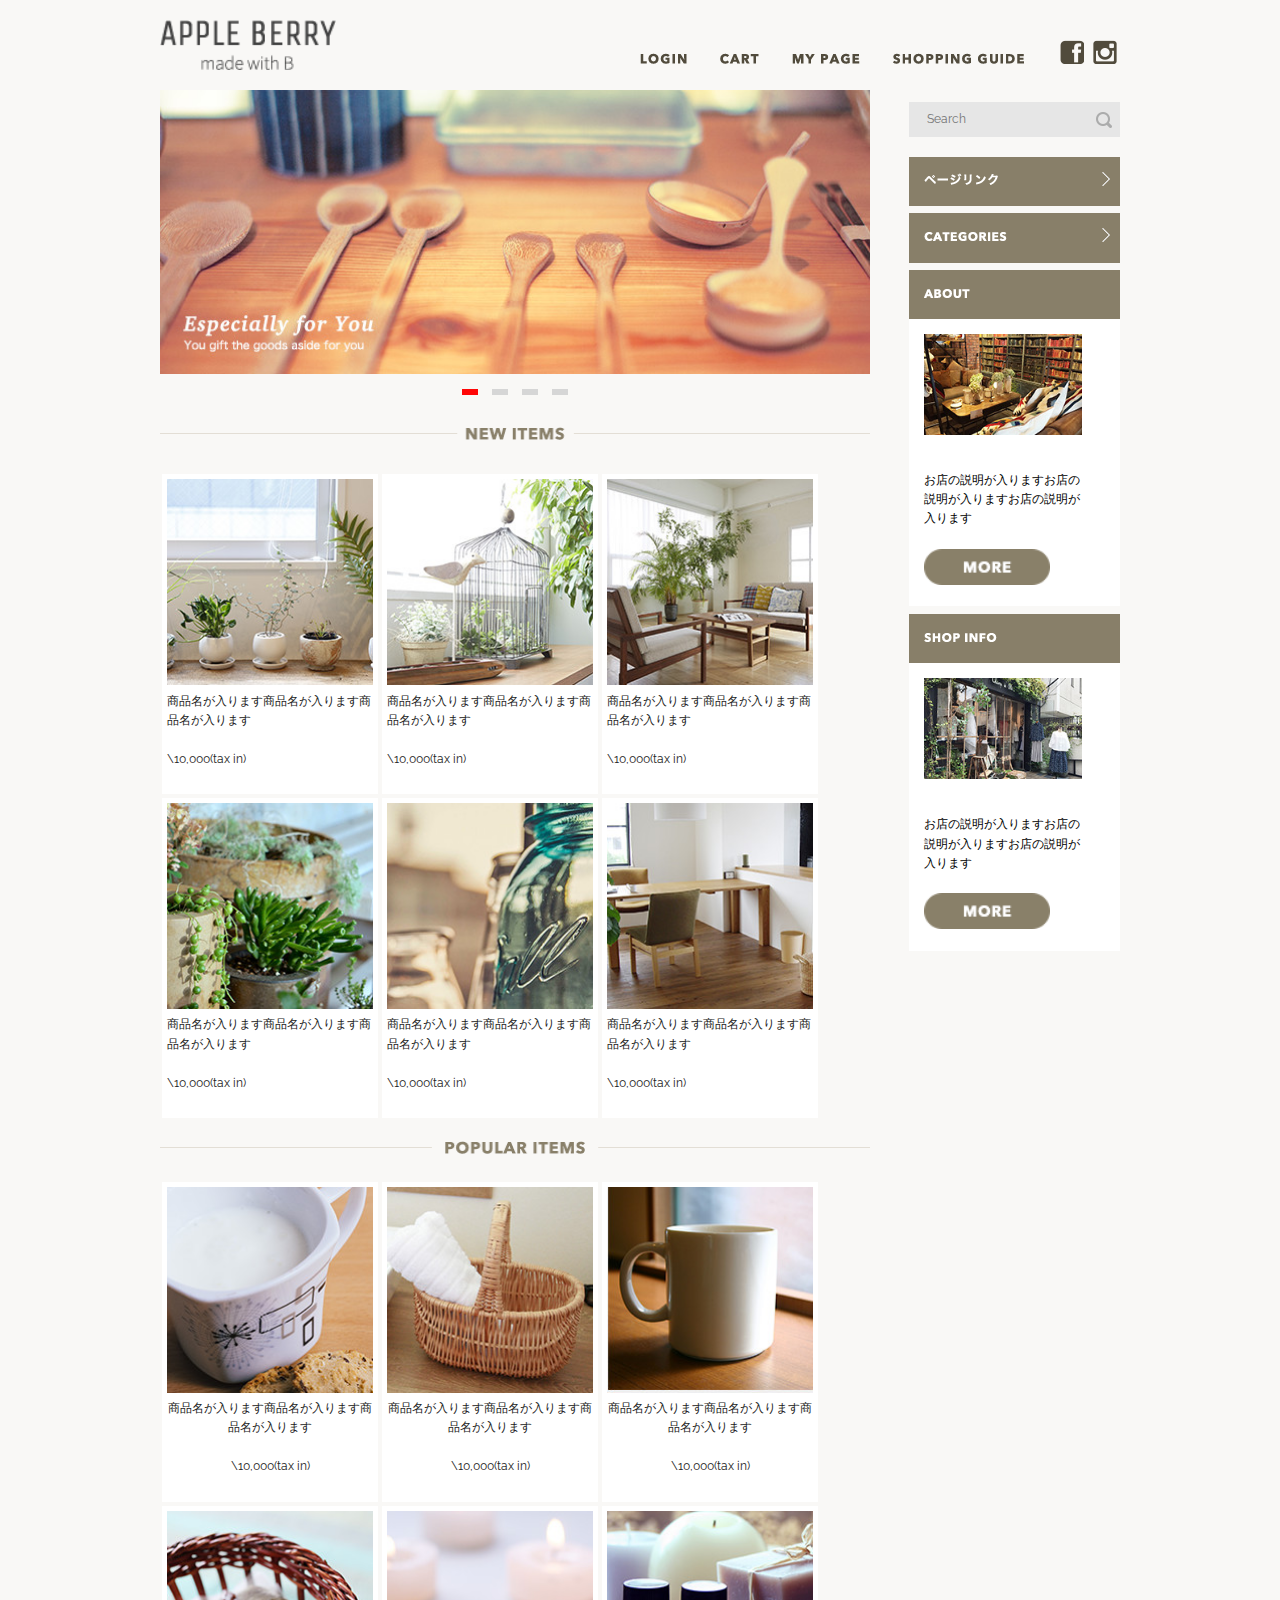
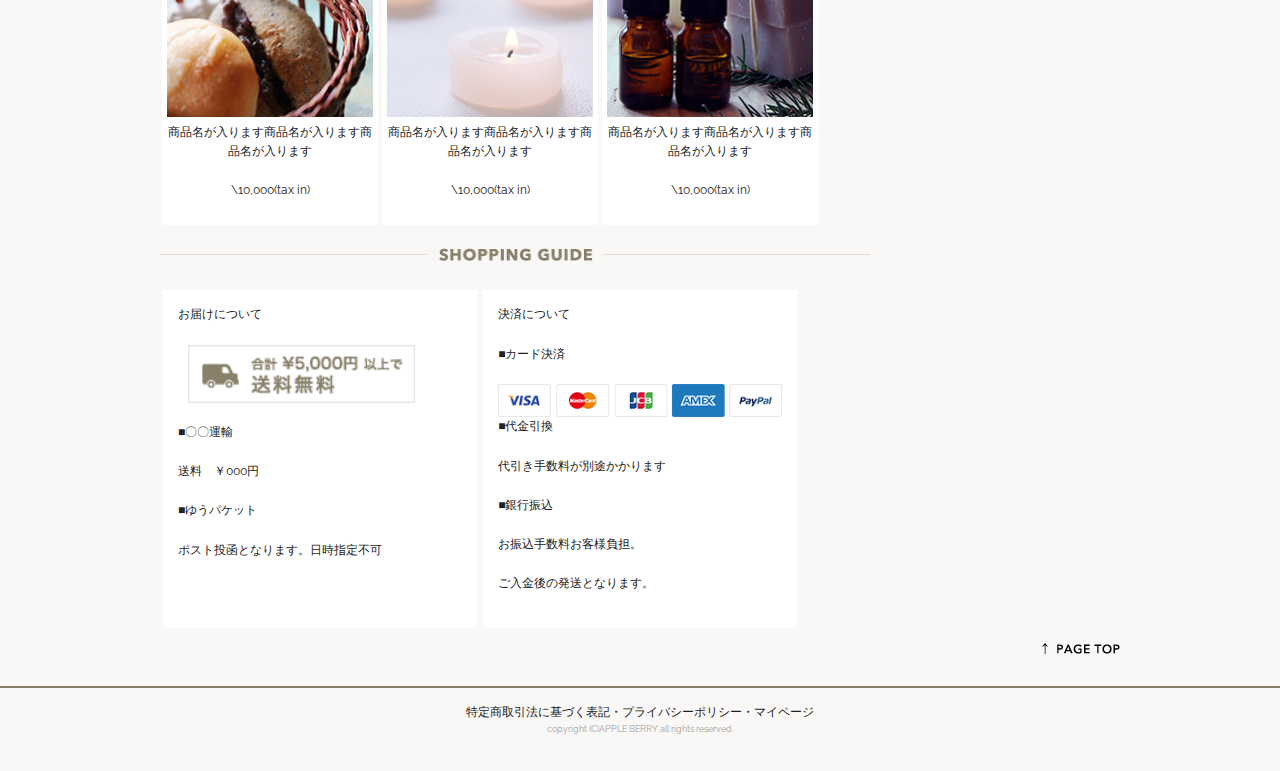
<file: index.html>
<!DOCTYPE html>
<html lang="ja">
<head>
    <!-- Basic Page Needs
    –––––––––––––––––––––––––––––––––––––––––––––––––– -->
    <meta charset="utf-8">
    <title>APPLE BERRY</title>
    <meta name="description" content="">
    <meta name="author" content="">
    <!-- Mobile Specific Metas
    –––––––––––––––––––––––––––––––––––––––––––––––––– -->
    <meta name="viewport" content="width=device-width, initial-scale=1">
    <!-- FONT
    –––––––––––––––––––––––––––––––––––––––––––––––––– -->
    <link href="//fonts.googleapis.com/css?family=Raleway:400,300,600" rel="stylesheet" type="text/css">
     <!-- Owl Carousel CSS -->
        <link rel="stylesheet" href="owlcarousel/assets/owl.carousel.min.css">
        <link rel="stylesheet" href="owlcarousel/assets/owl.theme.default.min.css">
        <!-- jQuery -->
        <script type="text/javascript" src="https://ajax.googleapis.com/ajax/libs/jquery/1.10.2/jquery.min.js"></script>
        <!-- Owl Carousel JS -->
        <script src="owlcarousel/owl.carousel.min.js"></script>
        
        <!-- Owl Carouselを動作させるために追加 -->
        <script src="test-carousel.js"></script>
    
    <!-- CSS
    –––––––––––––––––––––––––––––––––––––––––––––––––– -->
    <link rel="stylesheet" href="css/normalize.css">
    <link rel="stylesheet" href="css/skeleton.css">
    <link rel="stylesheet" href="css/kadai9.css">
   
    <!-- Favicon
    –––––––––––––––––––––––––––––––––––––––––––––––––– -->
    <link rel="icon" type="image/png" href="images/favicon.png">
    
        
</head>
<body>
    <!-- Primary Page Layout
    –––––––––––––––––––––––––––––––––––––––––––––––––– -->
    <header>
      <div class="container">
    <div class="row">
      <div class="three columns">
       <a href="index.html" class="img_title"><img class="u-max-full-width" src="images/top/logo.png" alt="APPLE BERRY" srcset="images/top/logo@2x.png 2x" /></a>
      </div>
      
      <div class="nine columns">
         <div class="navi">
         <div id="menu_toppage">
            <img class="u-max-full-width" src="images/top/menu_login.png" alt="" />
            <img class="u-max-full-width" src="images/top/menu_cart.png" alt="" />
            <img class="u-max-full-width" src="images/top/menu_mypage.png" alt="" />
            <img class="u-max-full-width" src="images/top/menu_guide.png" alt="" />
          </div>
          
          <img class="u-max-full-width navi_btn" src="images/top_sp/fb.png" alt="facebook" srcset="images/top/fb@2x.png 2x" />
          <img class="u-max-full-width navi_btn" src="images/top_sp/insta.png" alt="instagram" srcset="images/top/insta@2x.png 2x" />
          <img class="u-max-full-width sp_navi_btn" src="images/top_sp/menu_icon.png" alt="sp_navi" srcset="images/top/menu-icon@2x.png 2x" />
         
          <ul class="navi_toppage">
            <li class="content_box"><a href="">カテゴリー名</a></li>
            <li class="content_box"><a href="">カテゴリー名</a></li>
            <li class="content_box"><a href="">カテゴリー名</a></li>
            <li class="content_box"><a href="">カテゴリー名</a></li>
          </ul>
          
        </div>
      </div></div>
    </div>
    </header>
    <!-- headder---------------------------------------------------->
   
   
    

   <div id="content" class="container">
   <div class="row">
   <div class="nine columns">
     <div class="owl-carousel owl-theme owl-dots">
            <img class="u-max-full-width" src="images/top/ca_banner.jpg" alt=""/>
            <img class="u-max-full-width" src="images/top/ca_banner.jpg" alt=""/>
            <img class="u-max-full-width" src="images/top/ca_banner.jpg" alt=""/>
            <img class="u-max-full-width" src="images/top/ca_banner.jpg" alt=""/>
     </div>
     
        

  <div id="new_item">
    <div class="img_title">
     <img src="images/top_sp/title_new_item.png" alt="NEW ITEMS" srcset="images/top_sp/title_new_item@2x.png 2x" /> 
    </div>
   
    <div class="wrap">
    <div class="box">
        <img src="images/top/item_01.jpg" alt="item1"/>
       <p>商品名が入ります商品名が入ります商品名が入ります</p>
       <p>\10,000(tax in)</p>
     </div>
    <div class="box">
        <img src="images/top/item_02.jpg" alt="item1"/>
      <p>商品名が入ります商品名が入ります商品名が入ります</p>
      <p>\10,000(tax in)</p>
    </div>
    
    
    <div class="box">
      <img src="images/top/item_03.jpg" alt="item1"/>
      <p>商品名が入ります商品名が入ります商品名が入ります</p>
      <p>\10,000(tax in)</p>
    </div>
    
    <div class="box">
      <img src="images/top/item_04.jpg" alt="item1"/>
      <p>商品名が入ります商品名が入ります商品名が入ります</p>
      <p>\10,000(tax in)</p>
    </div>
    
    <div class="box">
      <img src="images/top/item_05.jpg" alt="item1"/>
      <p>商品名が入ります商品名が入ります商品名が入ります</p>
      <p>\10,000(tax in)</p>
    </div>
    
     <div class="box">
      <img src="images/top/item_06.jpg" alt="item1"/>
      <p>商品名が入ります商品名が入ります商品名が入ります</p>
      <p>\10,000(tax in)</p>
    </div>
  </div>
  </div>
  
  

<!--new_item------------------------------------------------------>

<div id="popular_items">
  <div class="img_title">
 <img  class="u-max-full-width" src="images/top_sp/title_popular.png" alt="NEW ITEMS" srcset="images/top_sp/title_popular@2x.png 2x" />
  </div>
  <div class="wrap">
  <div class="box">
      <img src="images/top/item_07.jpg" alt="item1"/>
     <p>商品名が入ります商品名が入ります商品名が入ります</p>
      <p>\10,000(tax in)</p>
    </div><div class="box">
      <img src="images/top/item_08.jpg" alt="item1"/>
     <p>商品名が入ります商品名が入ります商品名が入ります</p>
      <p>\10,000(tax in)</p>
      </div>
    
    <div class="box">
      <img src="images/top/item_09.jpg" alt="item1"/>
      <p>商品名が入ります商品名が入ります商品名が入ります</p>
      <p>\10,000(tax in)</p>
    </div><div class="box">
      <img src="images/top/item_10.jpg" alt="item1"/>
     <p>商品名が入ります商品名が入ります商品名が入ります</p>
      <p>\10,000(tax in)</p>
    </div>
      
    <div class="box">
      <img src="images/top/item_11.jpg" alt="item1"/>
      <p>商品名が入ります商品名が入ります商品名が入ります</p>
      <p>\10,000(tax in)</p>
    </div><div class="box">
      <img src="images/top/item_12.jpg" alt="item1"/>
     <p>商品名が入ります商品名が入ります商品名が入ります</p>
      <p>\10,000(tax in)</p>
    </div>
</div></div>

<!--popular_items---------------------------------------------->

<div id="shopping_guide">
  <div class="img_title">
  <img class="u-max-full-width" src="images/top_sp/title_guide.png" alt="SHOPPING GUIDE" srcset="images/top_sp/title_guide@2x.png 2x" />
  </div>
  <div class="wrap">
  <div class="box">
    <p>お届けについて</p>
    <img class="otodoke" src="images/top/otodoke_banner.png" alt="送料無料"/>
  <p>■〇〇運輸</p>
  <p>送料　￥000円</p>
  <p>■ゆうパケット</p>
  <p>ポスト投函となります。日時指定不可</p>
  </div>

 <div class="box">
    <p>決済について</p>
  <p>■カード決済</p>
  <img class="credit" src="images/top/cards.png" alt="カード"/>
  <p>■代金引換</p>
  <p>代引き手数料が別途かかります</p>
  <p>■銀行振込</p>
  <p>お振込手数料お客様負担。</p>
  <p>ご入金後の発送となります。</p>
  </div>
</div>
</div>

</div>

<div class="three columns">
<form action="/" name="search" method="get">
    <dl class="search">
        <dt><input type="text" name="search" value="" placeholder="Search" /></dt>
        <dd><button><span></span></button></dd>
    </dl>
</form>

<div id=page_link>
  <div class="link_box">
    <div id="menu">
    <img src="images/top/pagelink.png" alt="ページリンク"/>
      <img class="link_img" src="images/top/next_icon.png" alt=""/></div></div>
<ul class="sp_menu_toggle">
  <li class="content_box"><a href="">ログイン</a></li>
  <li class="content_box"><a href="">カート</a></li>
  <li class="content_box"><a href="">マイページ</a></li>
  <li class="content_box"><a href="">ショッピングガイド</a></li>
</ul>

</div>

<div id="categories">
  <div class="link_box">
    <div id="categories_menu">
    <img src="images/top/categories.png" alt="カテゴリ"/>
      <img class="link_img" src="images/top/next_icon.png" alt=""/></div></div>
<ul class="categories_menu_toggle">
  <li class="content_box"><a href="">カテゴリー名</a></li>
  <li class="content_box"><a href="">カテゴリー名</a></li>
  <li class="content_box"><a href="">カテゴリー名</a></li>
  <li class="content_box"><a href="">カテゴリー名</a></li>
</ul>
  
</div>

<div id="about">
  <div class="about_title">
    <img src="images/top/about.png" alt="ABOUT"/></div>
    <div class="about_content">
      <img class="box" src="images/top/about_img.jpg" alt="イメージ"/>
      <div class="box"><p>お店の説明が入りますお店の説明が入りますお店の説明が入ります</p>
      <img src="images/top/more_btn.png" alt="もっと詳しく"/></div>
    </div>
</div>

<div id="info">
  <div class="info_title">
    <img src="images/top/shop_info.png" alt="SHOP INFO"/></div>
    <div class="info_content">
      <img class="box" src="images/top/shopinfo_img.jpg" alt="イメージ"/>
      <div class="box"><p>お店の説明が入りますお店の説明が入りますお店の説明が入ります</p>
      <img src="images/top/more_btn.png" alt="もっと詳しく"/></div>
    </div>
</div>
</div>
</div>
</div>

<div class="container">
  <div class="row">
    <div  id="pagetop" class="twelve columns">
      <img src="images/top/pagetop.png" alt="" />
    </div>
  </div>
</div>

    <footer>
            <div class="row">
                <div class="twelve columns sp">
                    特定商取引法に基づく表記・プライバシーポリシー・マイページ<br/>
                    <p class="copy">copyright (C)APPLE BERRY all rights reserved.</p>
                </div>
                <!-- columns -->
            </div>
            <!-- row -->
    </footer>
    <!-- //footer -->
    <!-- End Document
      –––––––––––––––––––––––––––––––––––––––––––––––––– -->
    <script>
    
  $(function(){
 $(document).ready(function(){
      $("header .sp_navi_btn").click(function(){
        $("#menu_toppage").slideToggle();
      });
    });
    $(document).ready(function(){
      $("#menu").click(function(){
        $(".sp_menu_toggle").slideToggle();
      });
    });
    
    $(document).ready(function(){
      $("#categories_menu").click(function(){
        $(".categories_menu_toggle").slideToggle();
      });
    });

    $(document).ready(function(){
      
      $("#menu").click(function(){
        var img_src = $("#menu .link_img").attr("src");
        if(img_src == "images/top/next_icon.png"){
        $("#menu .link_img").attr("src", "images/top/down_icon.png");
        }
          else{
            $("#page_link .link_img").attr("src", "images/top/next_icon.png");
          }
        });
    });
    
    $(document).ready(function(){
    $("#categories_menu").click(function(){
        var img_src = $("#categories_menu .link_img").attr("src");
        if(img_src == "images/top/next_icon.png"){
        $("#categories_menu .link_img").attr("src", "images/top/down_icon.png");
        }
          else{
            $("#categories_menu .link_img").attr("src", "images/top/next_icon.png");
          }
        });
    });
  
  function imgClick() {
   var img_src = $(this).attr("src");
    $("#saikin_1").attr("src", img_src);
  }
  
});
  
  function imgClick() {
   var img_src = $(this).attr("src");
    $("#saikin_1").attr("src", img_src);
}
  
    </script>

</body>
</html>
</file>
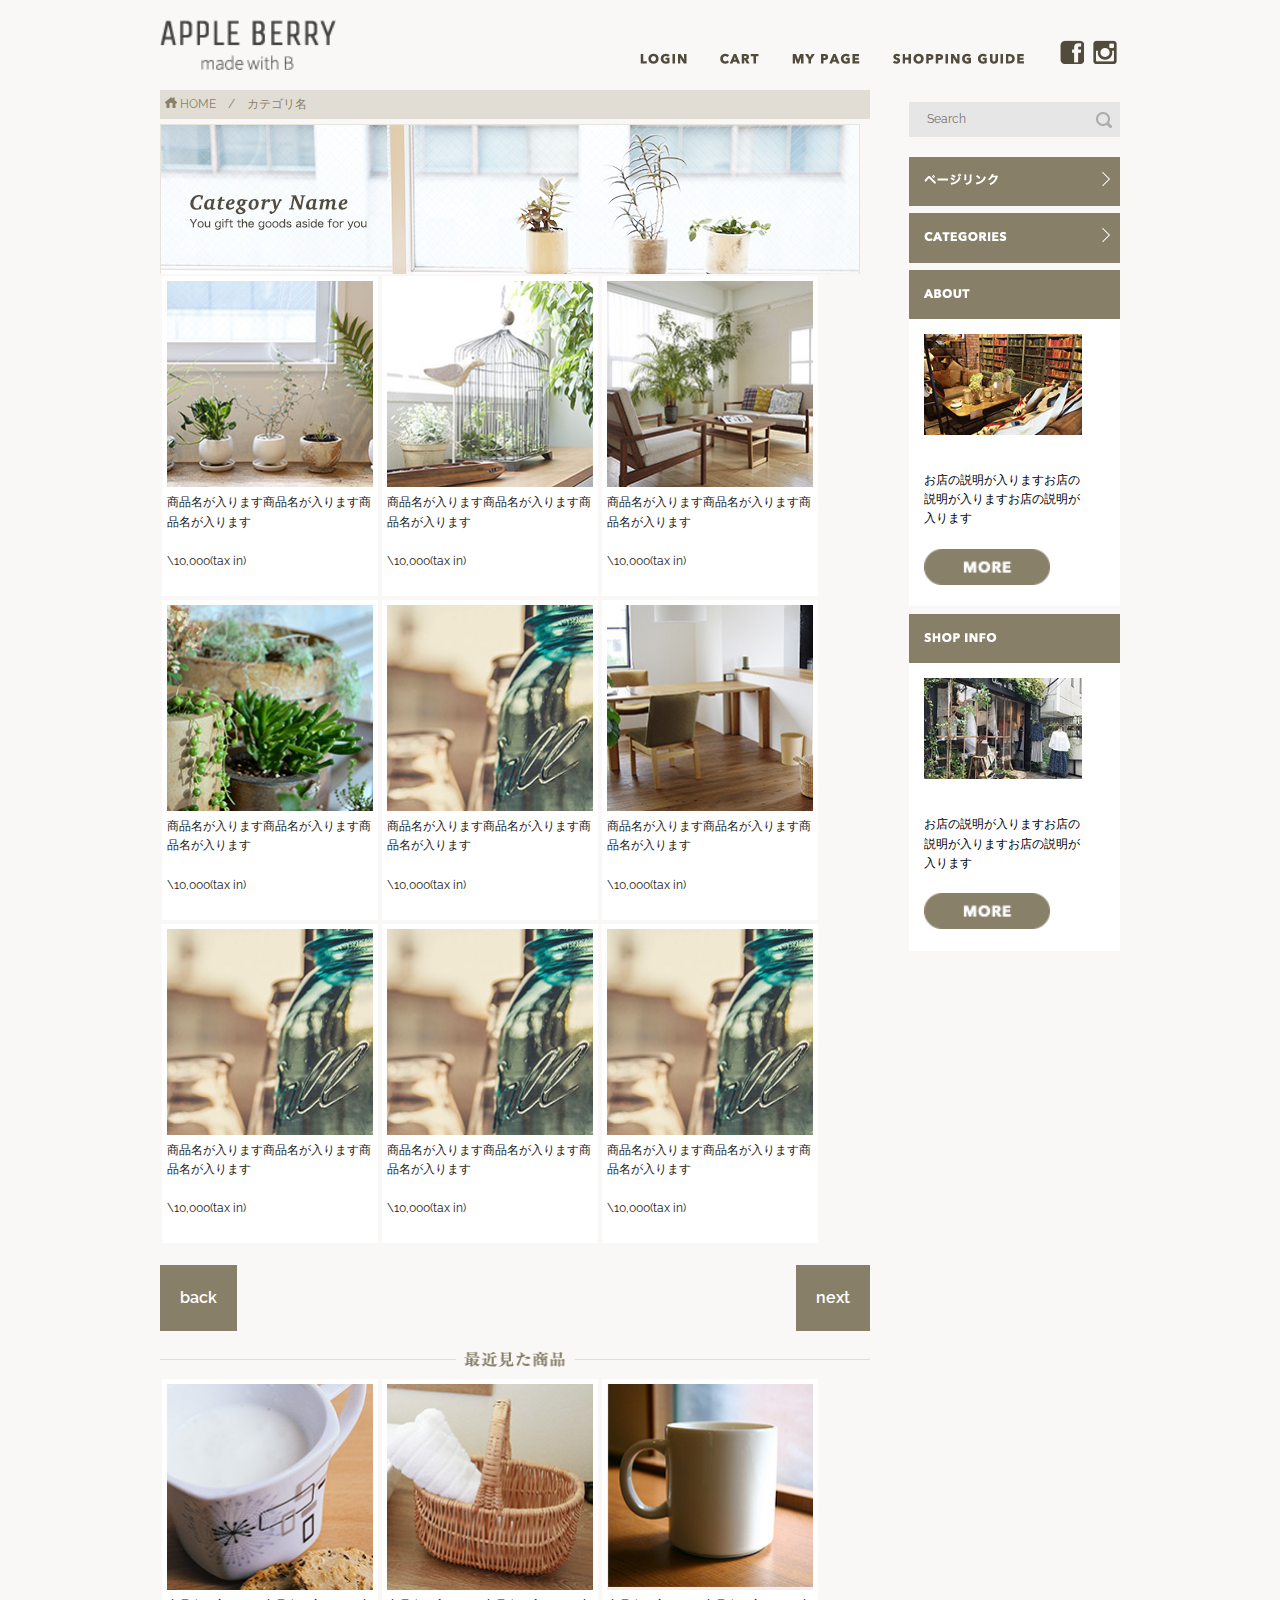
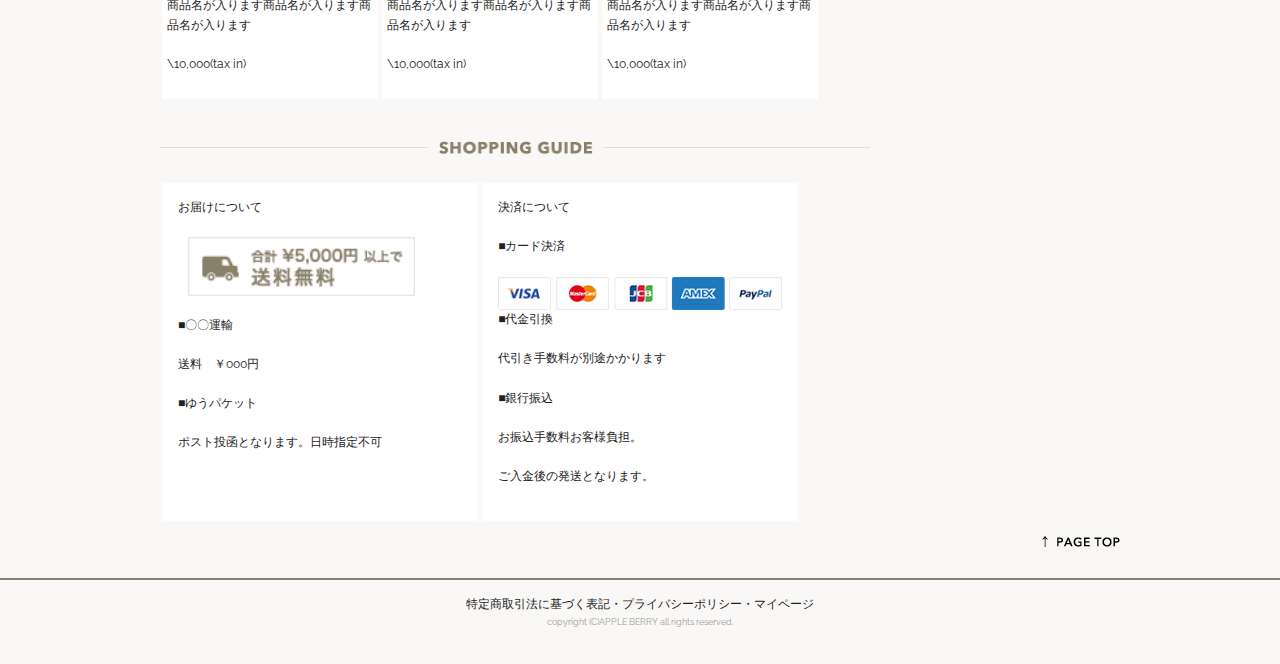
<file: list.html>
<!DOCTYPE html>
<html lang="ja">
<head>
    <!-- Basic Page Needs
    –––––––––––––––––––––––––––––––––––––––––––––––––– -->
    <meta charset="utf-8">
    <title>APPLE BERRY</title>
    <meta name="description" content="">
    <meta name="author" content="">
    <!-- Mobile Specific Metas
    –––––––––––––––––––––––––––––––––––––––––––––––––– -->
    <meta name="viewport" content="width=device-width, initial-scale=1">
    <!-- FONT
    –––––––––––––––––––––––––––––––––––––––––––––––––– -->
    <link href="//fonts.googleapis.com/css?family=Raleway:400,300,600" rel="stylesheet" type="text/css">
    <!-- CSS
    –––––––––––––––––––––––––––––––––––––––––––––––––– -->
    <link rel="stylesheet" href="css/normalize.css">
    <link rel="stylesheet" href="css/skeleton.css">
    <link rel="stylesheet" href="css/kadai9.css">
    
    <!-- Favicon
    –––––––––––––––––––––––––––––––––––––––––––––––––– -->
    <link rel="icon" type="image/png" href="images/favicon.png">
    <script type="text/javascript" src="https://ajax.googleapis.com/ajax/libs/jquery/1.10.2/jquery.min.js"></script>
</head>
<body>
    <!-- Primary Page Layout
    –––––––––––––––––––––––––––––––––––––––––––––––––– -->
     <header>
      <div class="container">
    <div class="row">
      <div class="three columns">
       <a href="index.html" class="img_title"><img class="u-max-full-width" src="images/top/logo.png" alt="APPLE BERRY" srcset="images/top/logo@2x.png 2x" /></a>
      </div>
      
      <div class="nine columns">
         <div class="navi">
         <div id="menu_toppage">
            <img class="u-max-full-width" src="images/top/menu_login.png" alt="" />
            <img class="u-max-full-width" src="images/top/menu_cart.png" alt="" />
            <img class="u-max-full-width" src="images/top/menu_mypage.png" alt="" />
            <img class="u-max-full-width" src="images/top/menu_guide.png" alt="" />
          </div>
          
          <img class="u-max-full-width navi_btn" src="images/top_sp/fb.png" alt="facebook" srcset="images/top/fb@2x.png 2x" />
          <img class="u-max-full-width navi_btn" src="images/top_sp/insta.png" alt="instagram" srcset="images/top/insta@2x.png 2x" />
          <img class="u-max-full-width sp_navi_btn" src="images/top_sp/menu_icon.png" alt="sp_navi" srcset="images/top/menu-icon@2x.png 2x" />
         
          <ul class="navi_toppage">
            <li class="content_box"><a href="">カテゴリー名</a></li>
            <li class="content_box"><a href="">カテゴリー名</a></li>
            <li class="content_box"><a href="">カテゴリー名</a></li>
            <li class="content_box"><a href="">カテゴリー名</a></li>
          </ul>
          
        </div>
      </div></div>
    </div>
    </header>
    <!-- headder---------------------------------------------------->
           
   <div id="content" class="container">
       <div class="row">
       <div class="nine columns">
         
           <div class="path_box">
             <img src="images/list/home_icon.png" alt=""/>
             HOME　/　カテゴリ名
           </div>
         <div id="new_item">
           <div class="cate">
           <img src="images/list/cate_image_sp.jpg" alt=""/></div>
    <div class="wrap">
    <div class="box">
        <img src="images/top/item_01.jpg" alt="item1"/>
       <p>商品名が入ります商品名が入ります商品名が入ります</p>
       <p>\10,000(tax in)</p>
     </div>
    <div class="box">
        <img src="images/top/item_02.jpg" alt="item1"/>
      <p>商品名が入ります商品名が入ります商品名が入ります</p>
      <p>\10,000(tax in)</p>
    </div>
    
    
    <div class="box">
      <img src="images/top/item_03.jpg" alt="item1"/>
      <p>商品名が入ります商品名が入ります商品名が入ります</p>
      <p>\10,000(tax in)</p>
    </div>
    
    <div class="box">
      <img src="images/top/item_04.jpg" alt="item1"/>
      <p>商品名が入ります商品名が入ります商品名が入ります</p>
      <p>\10,000(tax in)</p>
    </div>
    
    <div class="box">
      <img src="images/top/item_05.jpg" alt="item1"/>
      <p>商品名が入ります商品名が入ります商品名が入ります</p>
      <p>\10,000(tax in)</p>
    </div>
    
     <div class="box">
      <img src="images/top/item_06.jpg" alt="item1"/>
      <p>商品名が入ります商品名が入ります商品名が入ります</p>
      <p>\10,000(tax in)</p>
    </div>
    
    <div class="box">
      <img src="images/top/item_05.jpg" alt="item1"/>
      <p>商品名が入ります商品名が入ります商品名が入ります</p>
      <p>\10,000(tax in)</p>
    </div>
    
    <div class="box">
      <img src="images/top/item_05.jpg" alt="item1"/>
      <p>商品名が入ります商品名が入ります商品名が入ります</p>
      <p>\10,000(tax in)</p>
    </div>
    
    <div class="box">
      <img src="images/top/item_05.jpg" alt="item1"/>
      <p>商品名が入ります商品名が入ります商品名が入ります</p>
      <p>\10,000(tax in)</p>
    </div>
  </div>
  </div>
  
  <div id="next_back">
    <div class="btn_back">
      back
    </div>
    <div class="btn_next">
      next
    </div>
  </div>
  
  
   <div id="recently">
           <div class="center">
              <img src="images/list/title_recent_pro.png" alt="" srcset="images/list/title_recent_pro@2x.png 2x" />
          
            </div> </div> 
            
      <div id="saikin_1">      
        <div class="wrap">
              <div class="box">
                <img src="images/top/item_07.jpg" alt=""/>
                <p>商品名が入ります商品名が入ります商品名が入ります</p>
                <p>\10,000(tax in)</p>
            </div>
            <div class="box">
                <img src="images/top/item_08.jpg" alt=""/>
                <p>商品名が入ります商品名が入ります商品名が入ります</p>
                <p>\10,000(tax in)</p>
            </div>
            <div class="box">
                <img src="images/top/item_09.jpg" alt=""/>
                <p>商品名が入ります商品名が入ります商品名が入ります</p>
                <p>\10,000(tax in)</p>
            </div>
         </div>
        </div>  　  
          　
          

<!--product--------------------------------------------->

<div id="shopping_guide">
  <div class="img_title">
  <img class="u-max-full-width" src="images/top_sp/title_guide.png" alt="SHOPPING GUIDE" srcset="images/top_sp/title_guide@2x.png 2x" />
  </div>
  <div class="wrap">
  <div class="box">
    <p>お届けについて</p>
    <img class="otodoke" src="images/top/otodoke_banner.png" alt="送料無料"/>
  <p>■〇〇運輸</p>
  <p>送料　￥000円</p>
  <p>■ゆうパケット</p>
  <p>ポスト投函となります。日時指定不可</p>
  </div>

 <div class="box">
    <p>決済について</p>
  <p>■カード決済</p>
  <img class="credit" src="images/top/cards.png" alt="カード"/>
  <p>■代金引換</p>
  <p>代引き手数料が別途かかります</p>
  <p>■銀行振込</p>
  <p>お振込手数料お客様負担。</p>
  <p>ご入金後の発送となります。</p>
  </div>
</div>
</div><!--shopping_guide---------------------->
</div><!--nin columuns------------------------->

<div class="three columns">
<form action="/" name="search" method="get">
    <dl class="search">
        <dt><input type="text" name="search" value="" placeholder="Search" /></dt>
        <dd><button><span></span></button></dd>
    </dl>
</form>

<div id=page_link>
  <div class="link_box">
    <div id="menu">
    <img src="images/top/pagelink.png" alt="ページリンク"/>
      <img class="link_img" src="images/top/next_icon.png" alt=""/></div></div>
<ul class="sp_menu_toggle">
  <li class="content_box"><a href="">ログイン</a></li>
  <li class="content_box"><a href="">カート</a></li>
  <li class="content_box"><a href="">マイページ</a></li>
  <li class="content_box"><a href="">ショッピングガイド</a></li>
</ul>

</div>

<div id="categories">
  <div class="link_box">
    <div id="categories_menu">
    <img src="images/top/categories.png" alt="カテゴリ"/>
      <img class="link_img" src="images/top/next_icon.png" alt=""/></div></div>
<ul class="categories_menu_toggle">
  <li class="content_box"><a href="">カテゴリー名</a></li>
  <li class="content_box"><a href="">カテゴリー名</a></li>
  <li class="content_box"><a href="">カテゴリー名</a></li>
  <li class="content_box"><a href="">カテゴリー名</a></li>
</ul>
  
</div>

<div id="about">
  <div class="about_title">
    <img src="images/top/about.png" alt="ABOUT"/></div>
    <div class="about_content">
      <img class="box" src="images/top/about_img.jpg" alt="イメージ"/>
      <div class="box"><p>お店の説明が入りますお店の説明が入りますお店の説明が入ります</p>
      <img src="images/top/more_btn.png" alt="もっと詳しく"/></div>
    </div>
</div>

<div id="info">
  <div class="info_title">
    <img src="images/top/shop_info.png" alt="SHOP INFO"/></div>
    <div class="info_content">
      <img class="box" src="images/top/shopinfo_img.jpg" alt="イメージ"/>
      <div class="box"><p>お店の説明が入りますお店の説明が入りますお店の説明が入ります</p>
      <img src="images/top/more_btn.png" alt="もっと詳しく"/></div>
    </div>
</div>
</div>
</div>
</div>

<div class="container">
  <div class="row">
    <div  id="pagetop" class="twelve columns">
      <img src="images/top/pagetop.png" alt="" />
    </div>
  </div>
</div>

    <footer>
            <div class="row">
                <div class="twelve columns sp">
                    特定商取引法に基づく表記・プライバシーポリシー・マイページ<br/>
                    <p class="copy">copyright (C)APPLE BERRY all rights reserved.</p>
                </div>
                <!-- columns -->
            </div>
            <!-- row -->
    </footer>
    <!-- //footer -->
    <!-- End Document
      –––––––––––––––––––––––––––––––––––––––––––––––––– -->
    <script>
    
 $(function(){

    $(document).ready(function(){
      $("header .sp_navi_btn").click(function(){
        $("#menu_toppage").slideToggle();
      });
    });

    $(document).ready(function(){
      $("#menu").click(function(){
        $(".sp_menu_toggle").slideToggle();
      });
    });
    
    $(document).ready(function(){
      $("#categories_menu").click(function(){
        $(".categories_menu_toggle").slideToggle();
      });
    });

    $(document).ready(function(){
      
      $("#menu").click(function(){
        var img_src = $("#menu .link_img").attr("src");
        if(img_src == "images/top/next_icon.png"){
        $("#menu .link_img").attr("src", "images/top/down_icon.png");
        }
          else{
            $("#page_link .link_img").attr("src", "images/top/next_icon.png");
          }
        });
    });
    
    $(document).ready(function(){
    $("#categories_menu").click(function(){
        var img_src = $("#categories_menu .link_img").attr("src");
        if(img_src == "images/top/next_icon.png"){
        $("#categories_menu .link_img").attr("src", "images/top/down_icon.png");
        }
          else{
            $("#categories_menu .link_img").attr("src", "images/top/next_icon.png");
          }
        });
    });
  
  function imgClick() {
   var img_src = $(this).attr("src");
    $("#saikin_1").attr("src", img_src);
  }
  
});
  
    </script>

</body>
</html>
</file>
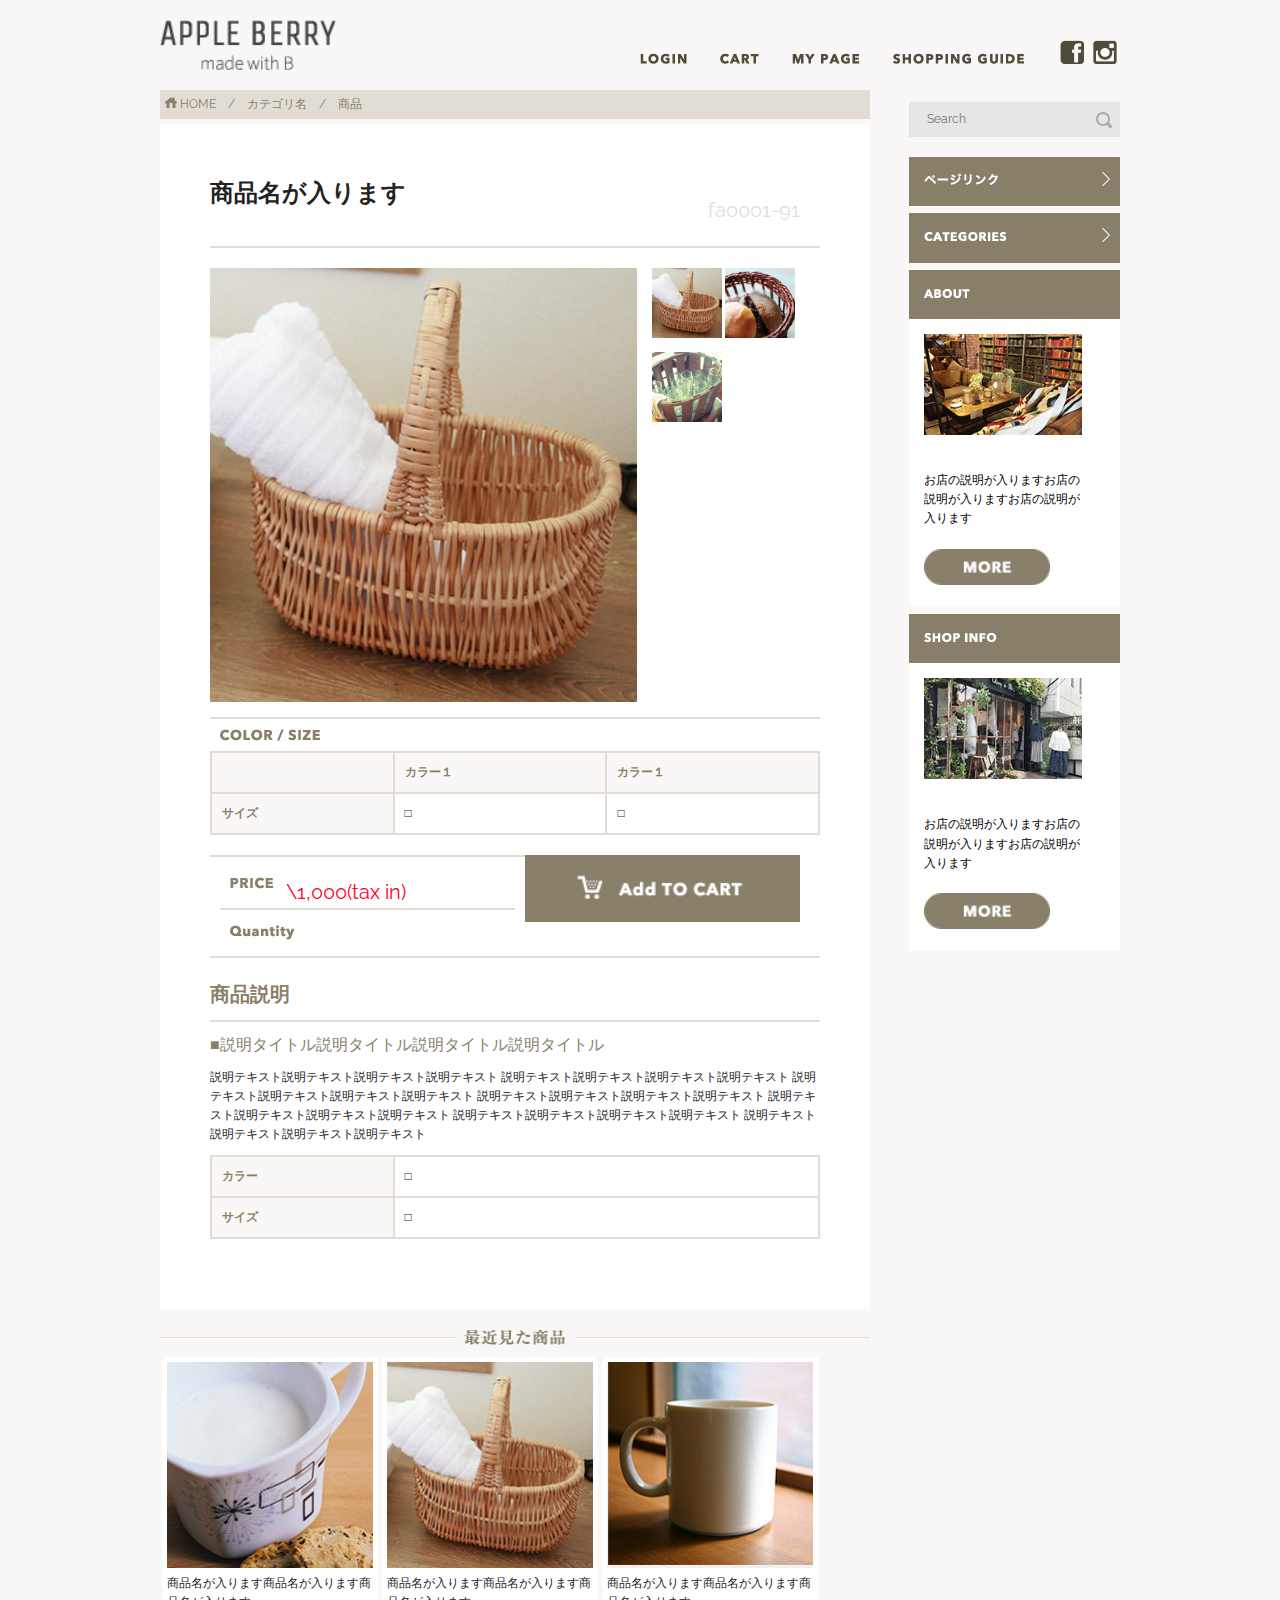
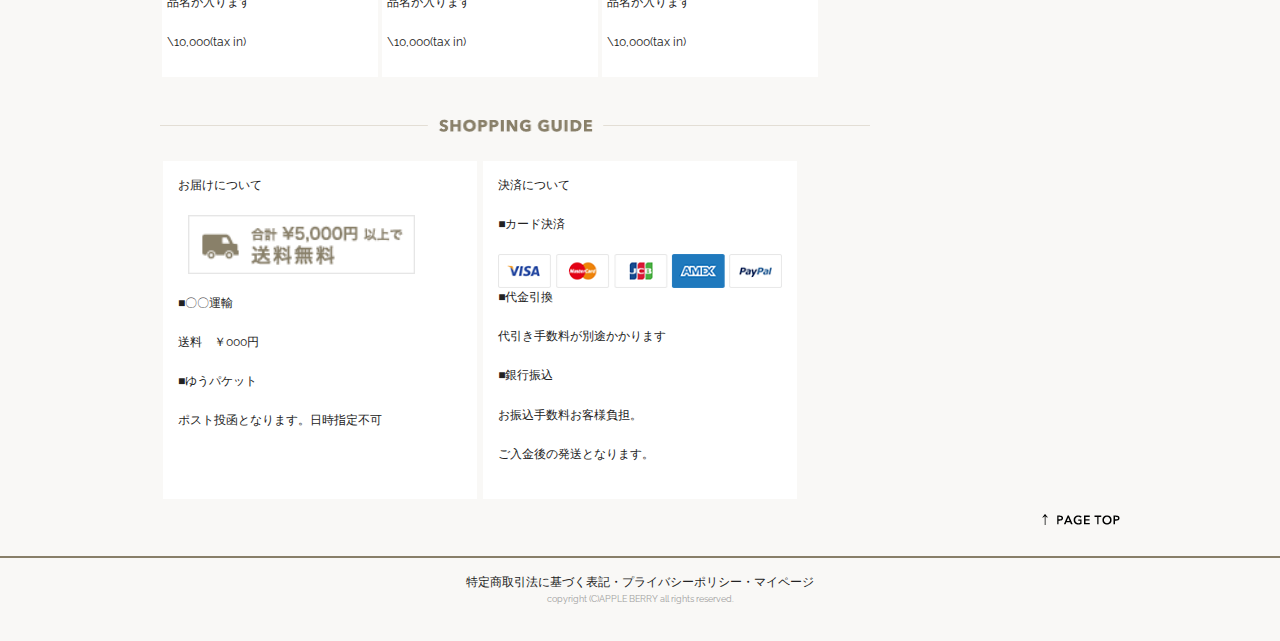
<file: products.html>
<!DOCTYPE html>
<html lang="ja">
<head>
    <!-- Basic Page Needs
    –––––––––––––––––––––––––––––––––––––––––––––––––– -->
    <meta charset="utf-8">
    <title>APPLE BERRY</title>
    <meta name="description" content="">
    <meta name="author" content="">
    <!-- Mobile Specific Metas
    –––––––––––––––––––––––––––––––––––––––––––––––––– -->
    <meta name="viewport" content="width=device-width, initial-scale=1">
    <!-- FONT
    –––––––––––––––––––––––––––––––––––––––––––––––––– -->
    <link href="//fonts.googleapis.com/css?family=Raleway:400,300,600" rel="stylesheet" type="text/css">
    <!-- CSS
    –––––––––––––––––––––––––––––––––––––––––––––––––– -->
    <link rel="stylesheet" href="css/normalize.css">
    <link rel="stylesheet" href="css/skeleton.css">
    <link rel="stylesheet" href="css/kadai9.css">
    
    <!-- Favicon
    –––––––––––––––––––––––––––––––––––––––––––––––––– -->
    <link rel="icon" type="image/png" href="images/favicon.png">
    <script type="text/javascript" src="https://ajax.googleapis.com/ajax/libs/jquery/1.10.2/jquery.min.js"></script>
</head>
<body>
    <!-- Primary Page Layout
    –––––––––––––––––––––––––––––––––––––––––––––––––– -->
     <header>
      <div class="container">
    <div class="row">
      <div class="three columns">
       <a href="index.html" class="img_title"><img class="u-max-full-width" src="images/top/logo.png" alt="APPLE BERRY" srcset="images/top/logo@2x.png 2x" /></a>
      </div>
      
      <div class="nine columns">
         <div class="navi">
         <div id="menu_toppage">
            <img class="u-max-full-width" src="images/top/menu_login.png" alt="" />
            <img class="u-max-full-width" src="images/top/menu_cart.png" alt="" />
            <img class="u-max-full-width" src="images/top/menu_mypage.png" alt="" />
            <img class="u-max-full-width" src="images/top/menu_guide.png" alt="" />
          </div>
          
          <img class="u-max-full-width navi_btn" src="images/top_sp/fb.png" alt="facebook" srcset="images/top/fb@2x.png 2x" />
          <img class="u-max-full-width navi_btn" src="images/top_sp/insta.png" alt="instagram" srcset="images/top/insta@2x.png 2x" />
          <img class="u-max-full-width sp_navi_btn" src="images/top_sp/menu_icon.png" alt="sp_navi" srcset="images/top/menu-icon@2x.png 2x" />
         
          <ul class="navi_toppage">
            <li class="content_box"><a href="">カテゴリー名</a></li>
            <li class="content_box"><a href="">カテゴリー名</a></li>
            <li class="content_box"><a href="">カテゴリー名</a></li>
            <li class="content_box"><a href="">カテゴリー名</a></li>
          </ul>
          
        </div>
      </div></div>
    </div>
    </header>
    <!-- headder---------------------------------------------------->
           
   <div id="content" class="container">
       <div class="row">
       <div class="nine columns">
         
           <div class="path_box">
             <img src="images/list/home_icon.png" alt=""/>
             HOME　/　カテゴリ名　/　商品
           </div>
         <div class="product_box">
           <div class="name_main">
           <div class="product_name">
             商品名が入ります</div>
             <div class="name_sub">
               fa0001-91
             </div>
           </div>
                       <div id="display_img">
                           <img src="images/products/pro_img_01.jpg" alt="">
                        </div>
           
                        <ul id="list_img">
                          <li><img src="images/products/pro_img_01.jpg" alt=""></li>
                          <li><img src="images/products/pro_img_02.jpg" alt=""></li>
                          <li><img src="images/products/pro_img_03.jpg" alt=""></li>
                        </ul>
            
            <div id="product_details">
                <img src="images/products/title_color.png" alt=""/>
              <table class="type07">
            	<thead>
            	<tr>
            		<th scope="cols"></th>
            		<th scope="cols">カラー１</th>
            		<th scope="cols">カラー１</th>
            	</tr>
            	</thead>
            	<tbody>
            	<tr>
            		<th scope="row">サイズ</th>
            		<td>□</td>
            		<td>□</td>
            	</tr>
        
            	</tbody>
            </table>
        <div id="price_quantity_container">
          <div id="price_quantity">
            <div id="price">
                 <img class="price_img" src="images/products/title_price.png" alt=""/>
                 <p>\1,000(tax in)</p>
            </div>
            <div id="quantity">
            <img class="quantity_img" src="images/products/title_quantity.png" alt=""/>
             </div>
          </div>
          
             
             </div>
             <div id="cart">
               <img src="images/products/add_to_cart.png" alt=""/>
             </div>
          </div>  
            <!--product_details------>
            <div id="pro_des">
               <p>商品説明</p>
               <div class="title">
                 ■説明タイトル説明タイトル説明タイトル説明タイトル
               </div>
               説明テキスト説明テキスト説明テキスト説明テキスト
               説明テキスト説明テキスト説明テキスト説明テキスト
               説明テキスト説明テキスト説明テキスト説明テキスト
               説明テキスト説明テキスト説明テキスト説明テキスト
               説明テキスト説明テキスト説明テキスト説明テキスト
               説明テキスト説明テキスト説明テキスト説明テキスト
               説明テキスト説明テキスト説明テキスト説明テキスト
              <table class="type07">
              	<tbody>
              	<tr>
              		<th scope="row">カラー</th>
              		<td>□</td>
              	</tr>
              	
              	<tr>
              		<th scope="row">サイズ</th>
              		<td>□</td>
              	</tr>
          
              	</tbody>
              </table>
               
             </div>
             
         </div>
         
           <!--product_box------>
         <div id="recently">
           <div class="center">
              <img src="images/list/title_recent_pro.png" alt="" srcset="images/list/title_recent_pro@2x.png 2x" />
          
            </div> </div> 
            
      <div id="saikin_1">      
        <div class="wrap">
              <div class="box">
                <img src="images/top/item_07.jpg" alt=""/>
                <p>商品名が入ります商品名が入ります商品名が入ります</p>
                <p>\10,000(tax in)</p>
            </div>
            <div class="box">
                <img src="images/top/item_08.jpg" alt=""/>
                <p>商品名が入ります商品名が入ります商品名が入ります</p>
                <p>\10,000(tax in)</p>
            </div>
            <div class="box">
                <img src="images/top/item_09.jpg" alt=""/>
                <p>商品名が入ります商品名が入ります商品名が入ります</p>
                <p>\10,000(tax in)</p>
            </div>
         </div>
        </div>  　  
          　
          

<!--product--------------------------------------------->

<div id="shopping_guide">
  <div class="img_title">
  <img class="u-max-full-width" src="images/top_sp/title_guide.png" alt="SHOPPING GUIDE" srcset="images/top_sp/title_guide@2x.png 2x" />
  </div>
  <div class="wrap">
  <div class="box">
    <p>お届けについて</p>
    <img class="otodoke" src="images/top/otodoke_banner.png" alt="送料無料"/>
  <p>■〇〇運輸</p>
  <p>送料　￥000円</p>
  <p>■ゆうパケット</p>
  <p>ポスト投函となります。日時指定不可</p>
  </div>

 <div class="box">
    <p>決済について</p>
  <p>■カード決済</p>
  <img class="credit" src="images/top/cards.png" alt="カード"/>
  <p>■代金引換</p>
  <p>代引き手数料が別途かかります</p>
  <p>■銀行振込</p>
  <p>お振込手数料お客様負担。</p>
  <p>ご入金後の発送となります。</p>
  </div>
</div>
</div><!--shopping_guide---------------------->
</div><!--nin columuns------------------------->

<div class="three columns">
<form action="/" name="search" method="get">
    <dl class="search">
        <dt><input type="text" name="search" value="" placeholder="Search" /></dt>
        <dd><button><span></span></button></dd>
    </dl>
</form>

<div id=page_link>
  <div class="link_box">
    <div id="menu">
    <img src="images/top/pagelink.png" alt="ページリンク"/>
      <img class="link_img" src="images/top/next_icon.png" alt=""/></div></div>
<ul class="sp_menu_toggle">
  <li class="content_box"><a href="">ログイン</a></li>
  <li class="content_box"><a href="">カート</a></li>
  <li class="content_box"><a href="">マイページ</a></li>
  <li class="content_box"><a href="">ショッピングガイド</a></li>
</ul>

</div>

<div id="categories">
  <div class="link_box">
    <div id="categories_menu">
    <img src="images/top/categories.png" alt="カテゴリ"/>
      <img class="link_img" src="images/top/next_icon.png" alt=""/></div></div>
<ul class="categories_menu_toggle">
  <li class="content_box"><a href="">カテゴリー名</a></li>
  <li class="content_box"><a href="">カテゴリー名</a></li>
  <li class="content_box"><a href="">カテゴリー名</a></li>
  <li class="content_box"><a href="">カテゴリー名</a></li>
</ul>
  
</div>

<div id="about">
  <div class="about_title">
    <img src="images/top/about.png" alt="ABOUT"/></div>
    <div class="about_content">
      <img class="box" src="images/top/about_img.jpg" alt="イメージ"/>
      <div class="box"><p>お店の説明が入りますお店の説明が入りますお店の説明が入ります</p>
      <img src="images/top/more_btn.png" alt="もっと詳しく"/></div>
    </div>
</div>

<div id="info">
  <div class="info_title">
    <img src="images/top/shop_info.png" alt="SHOP INFO"/></div>
    <div class="info_content">
      <img class="box" src="images/top/shopinfo_img.jpg" alt="イメージ"/>
      <div class="box"><p>お店の説明が入りますお店の説明が入りますお店の説明が入ります</p>
      <img src="images/top/more_btn.png" alt="もっと詳しく"/></div>
    </div>
</div>
</div>
</div>
</div>

<div class="container">
  <div class="row">
    <div  id="pagetop" class="twelve columns">
      <img src="images/top/pagetop.png" alt="" />
    </div>
  </div>
</div>

    <footer>
            <div class="row">
                <div class="twelve columns sp">
                    特定商取引法に基づく表記・プライバシーポリシー・マイページ<br/>
                    <p class="copy">copyright (C)APPLE BERRY all rights reserved.</p>
                </div>
                <!-- columns -->
            </div>
            <!-- row -->
    </footer>
    <!-- //footer -->
    <!-- End Document
      –––––––––––––––––––––––––––––––––––––––––––––––––– -->
    <script>
    
 $(function(){

    $(document).ready(function(){
      $("header .sp_navi_btn").click(function(){
        $("#menu_toppage").slideToggle();
      });
    });

    $(document).ready(function(){
      $("#menu").click(function(){
        $(".sp_menu_toggle").slideToggle();
      });
    });
    
    $(document).ready(function(){
      $("#categories_menu").click(function(){
        $(".categories_menu_toggle").slideToggle();
      });
    });

    $(document).ready(function(){
      
      $("#menu").click(function(){
        var img_src = $("#menu .link_img").attr("src");
        if(img_src == "images/top/next_icon.png"){
        $("#menu .link_img").attr("src", "images/top/down_icon.png");
        }
          else{
            $("#page_link .link_img").attr("src", "images/top/next_icon.png");
          }
        });
    });
    
    $(document).ready(function(){
    $("#categories_menu").click(function(){
        var img_src = $("#categories_menu .link_img").attr("src");
        if(img_src == "images/top/next_icon.png"){
        $("#categories_menu .link_img").attr("src", "images/top/down_icon.png");
        }
          else{
            $("#categories_menu .link_img").attr("src", "images/top/next_icon.png");
          }
        });
    });
  
  function imgClick() {
   var img_src = $(this).attr("src");
    $("#saikin_1").attr("src", img_src);
  }
  
});
  
    </script>

</body>
</html>
</file>
<file: css/skeleton.css>
/*
* Skeleton V2.0.4
* Copyright 2014, Dave Gamache
* www.getskeleton.com
* Free to use under the MIT license.
* http://www.opensource.org/licenses/mit-license.php
* 12/29/2014
*/


/* Table of contents
––––––––––––––––––––––––––––––––––––––––––––––––––
- Grid
- Base Styles
- Typography
- Links
- Buttons
- Forms
- Lists
- Code
- Tables
- Spacing
- Utilities
- Clearing
- Media Queries
*/


/* Grid
–––––––––––––––––––––––––––––––––––––––––––––––––– */
.container {
  position: relative;
  width: 100%;
  max-width: 960px;
  margin: 0 auto;
  padding: 0 20px;
  box-sizing: border-box; }
.column,
.columns {
  width: 100%;
  float: left;
  box-sizing: border-box; }

/* For devices larger than 400px */
@media (min-width: 400px) {
  .container {
    width: 85%;
    padding: 0; }
}

/* For devices larger than 550px */
@media (min-width: 550px) {
  .container {
    width: 80%; }
  .column,
  .columns {
    margin-left: 4%; }
  .column:first-child,
  .columns:first-child {
    margin-left: 0; }

  .one.column,
  .one.columns                    { width: 4.66666666667%; }
  .two.columns                    { width: 13.3333333333%; }
  .three.columns                  { width: 22%;            }
  .four.columns                   { width: 30.6666666667%; }
  .five.columns                   { width: 39.3333333333%; }
  .six.columns                    { width: 48%;            }
  .seven.columns                  { width: 56.6666666667%; }
  .eight.columns                  { width: 65.3333333333%; }
  .nine.columns                   { width: 74.0%;          }
  .ten.columns                    { width: 82.6666666667%; }
  .eleven.columns                 { width: 91.3333333333%; }
  .twelve.columns                 { width: 100%; margin-left: 0; }

  .one-third.column               { width: 30.6666666667%; }
  .two-thirds.column              { width: 65.3333333333%; }

  .one-half.column                { width: 48%; }

  /* Offsets */
  .offset-by-one.column,
  .offset-by-one.columns          { margin-left: 8.66666666667%; }
  .offset-by-two.column,
  .offset-by-two.columns          { margin-left: 17.3333333333%; }
  .offset-by-three.column,
  .offset-by-three.columns        { margin-left: 26%;            }
  .offset-by-four.column,
  .offset-by-four.columns         { margin-left: 34.6666666667%; }
  .offset-by-five.column,
  .offset-by-five.columns         { margin-left: 43.3333333333%; }
  .offset-by-six.column,
  .offset-by-six.columns          { margin-left: 52%;            }
  .offset-by-seven.column,
  .offset-by-seven.columns        { margin-left: 60.6666666667%; }
  .offset-by-eight.column,
  .offset-by-eight.columns        { margin-left: 69.3333333333%; }
  .offset-by-nine.column,
  .offset-by-nine.columns         { margin-left: 78.0%;          }
  .offset-by-ten.column,
  .offset-by-ten.columns          { margin-left: 86.6666666667%; }
  .offset-by-eleven.column,
  .offset-by-eleven.columns       { margin-left: 95.3333333333%; }

  .offset-by-one-third.column,
  .offset-by-one-third.columns    { margin-left: 34.6666666667%; }
  .offset-by-two-thirds.column,
  .offset-by-two-thirds.columns   { margin-left: 69.3333333333%; }

  .offset-by-one-half.column,
  .offset-by-one-half.columns     { margin-left: 52%; }

}


/* Base Styles
–––––––––––––––––––––––––––––––––––––––––––––––––– */
/* NOTE
html is set to 62.5% so that all the REM measurements throughout Skeleton
are based on 10px sizing. So basically 1.5rem = 15px :) */
html {
  font-size: 62.5%; }
body {
  font-size: 1.5em; /* currently ems cause chrome bug misinterpreting rems on body element */
  line-height: 1.6;
  font-weight: 400;
  font-family: "Raleway", "HelveticaNeue", "Helvetica Neue", Helvetica, Arial, sans-serif;
  color: #222; }


/* Typography
–––––––––––––––––––––––––––––––––––––––––––––––––– */
h1, h2, h3, h4, h5, h6 {
  margin-top: 0;
  margin-bottom: 0.5rem;
  font-weight: 300; }
h1 { font-size: 4.0rem; line-height: 1.2;  letter-spacing: -.1rem;}
h2 { font-size: 3.6rem; line-height: 1.25; letter-spacing: -.1rem; }
h3 { font-size: 3.0rem; line-height: 1.3;  letter-spacing: -.1rem; }
h4 { font-size: 2.4rem; line-height: 1.35; letter-spacing: -.08rem; }
h5 { font-size: 1.8rem; line-height: 1.5;  letter-spacing: -.05rem; }
h6 { font-size: 1.5rem; line-height: 1.6;  letter-spacing: 0; }

/* Larger than phablet */
@media (min-width: 550px) {
  h1 { font-size: 5.0rem; }
  h2 { font-size: 4.2rem; }
  h3 { font-size: 3.6rem; }
  h4 { font-size: 3.0rem; }
  h5 { font-size: 2.4rem; }
  h6 { font-size: 1.5rem; }
}

p {
  margin-top: 0; }


/* Links
–––––––––––––––––––––––––––––––––––––––––––––––––– */
a {
  color: #1EAEDB; }
a:hover {
  color: #0FA0CE; }


/* Buttons
–––––––––––––––––––––––––––––––––––––––––––––––––– */
.button,
button,
input[type="submit"],
input[type="reset"],
input[type="button"] {
  display: inline-block;
  height: 38px;
  padding: 0 30px;
  color: #555;
  text-align: center;
  font-size: 11px;
  font-weight: 600;
  line-height: 38px;
  letter-spacing: .1rem;
  text-transform: uppercase;
  text-decoration: none;
  white-space: nowrap;
  background-color: transparent;
  border-radius: 4px;
  border: 1px solid #bbb;
  cursor: pointer;
  box-sizing: border-box; }
.button:hover,
button:hover,
input[type="submit"]:hover,
input[type="reset"]:hover,
input[type="button"]:hover,
.button:focus,
button:focus,
input[type="submit"]:focus,
input[type="reset"]:focus,
input[type="button"]:focus {
  color: #333;
  border-color: #888;
  outline: 0; }
.button.button-primary,
button.button-primary,
input[type="submit"].button-primary,
input[type="reset"].button-primary,
input[type="button"].button-primary {
  color: #FFF;
  background-color: #33C3F0;
  border-color: #33C3F0; }
.button.button-primary:hover,
button.button-primary:hover,
input[type="submit"].button-primary:hover,
input[type="reset"].button-primary:hover,
input[type="button"].button-primary:hover,
.button.button-primary:focus,
button.button-primary:focus,
input[type="submit"].button-primary:focus,
input[type="reset"].button-primary:focus,
input[type="button"].button-primary:focus {
  color: #FFF;
  background-color: #1EAEDB;
  border-color: #1EAEDB; }


/* Forms
–––––––––––––––––––––––––––––––––––––––––––––––––– */
input[type="email"],
input[type="number"],
input[type="search"],
input[type="text"],
input[type="tel"],
input[type="url"],
input[type="password"],
textarea,
select {
  height: 38px;
  padding: 6px 10px; /* The 6px vertically centers text on FF, ignored by Webkit */
  background-color: #fff;
  border: 1px solid #D1D1D1;
  border-radius: 4px;
  box-shadow: none;
  box-sizing: border-box; }
/* Removes awkward default styles on some inputs for iOS */
input[type="email"],
input[type="number"],
input[type="search"],
input[type="text"],
input[type="tel"],
input[type="url"],
input[type="password"],
textarea {
  -webkit-appearance: none;
     -moz-appearance: none;
          appearance: none; }
textarea {
  min-height: 65px;
  padding-top: 6px;
  padding-bottom: 6px; }
input[type="email"]:focus,
input[type="number"]:focus,
input[type="search"]:focus,
input[type="text"]:focus,
input[type="tel"]:focus,
input[type="url"]:focus,
input[type="password"]:focus,
textarea:focus,
select:focus {
  border: 1px solid #33C3F0;
  outline: 0; }
label,
legend {
  display: block;
  margin-bottom: .5rem;
  font-weight: 600; }
fieldset {
  padding: 0;
  border-width: 0; }
input[type="checkbox"],
input[type="radio"] {
  display: inline; }
label > .label-body {
  display: inline-block;
  margin-left: .5rem;
  font-weight: normal; }


/* Lists
–––––––––––––––––––––––––––––––––––––––––––––––––– */
ul {
  list-style: circle inside; }
ol {
  list-style: decimal inside; }
ol, ul {
  padding-left: 0;
  margin-top: 0; }
ul ul,
ul ol,
ol ol,
ol ul {
  margin: 1.5rem 0 1.5rem 3rem;
  font-size: 90%; }
li {
  margin-bottom: 1rem; }


/* Code
–––––––––––––––––––––––––––––––––––––––––––––––––– */
code {
  padding: .2rem .5rem;
  margin: 0 .2rem;
  font-size: 90%;
  white-space: nowrap;
  background: #F1F1F1;
  border: 1px solid #E1E1E1;
  border-radius: 4px; }
pre > code {
  display: block;
  padding: 1rem 1.5rem;
  white-space: pre; }


/* Tables
–––––––––––––––––––––––––––––––––––––––––––––––––– */
th,
td {
  padding: 12px 15px;
  text-align: left;
  border-bottom: 1px solid #E1E1E1; }
th:first-child,
td:first-child {
  padding-left: 0; }
th:last-child,
td:last-child {
  padding-right: 0; }


/* Spacing
–––––––––––––––––––––––––––––––––––––––––––––––––– */
button,
.button {
  margin-bottom: 1rem; }
input,
textarea,
select,
fieldset {
  margin-bottom: 1.5rem; }
pre,
blockquote,
dl,
figure,
table,
p,
ul,
ol,
form {
  margin-bottom: 2.5rem; }


/* Utilities
–––––––––––––––––––––––––––––––––––––––––––––––––– */
.u-full-width {
  width: 100%;
  box-sizing: border-box; }
.u-max-full-width {
  max-width: 100%;
  box-sizing: border-box; }
.u-pull-right {
  float: right; }
.u-pull-left {
  float: left; }


/* Misc
–––––––––––––––––––––––––––––––––––––––––––––––––– */
hr {
  margin-top: 3rem;
  margin-bottom: 3.5rem;
  border-width: 0;
  border-top: 1px solid #E1E1E1; }


/* Clearing
–––––––––––––––––––––––––––––––––––––––––––––––––– */

/* Self Clearing Goodness */
.container:after,
.row:after,
.u-cf {
  content: "";
  display: table;
  clear: both; }


/* Media Queries
–––––––––––––––––––––––––––––––––––––––––––––––––– */
/*
Note: The best way to structure the use of media queries is to create the queries
near the relevant code. For example, if you wanted to change the styles for buttons
on small devices, paste the mobile query code up in the buttons section and style it
there.
*/


/* Larger than mobile */
@media (min-width: 400px) {}

/* Larger than phablet (also point when grid becomes active) */
@media (min-width: 550px) {}

/* Larger than tablet */
@media (min-width: 750px) {}

/* Larger than desktop */
@media (min-width: 1000px) {}

/* Larger than Desktop HD */
@media (min-width: 1200px) {}
</file>
<file: css/kadai9.css>
html {
  font-size: 62.5%; }
  @media (min-width: 550px) {
    html {
      font-size: 5px;
      font-size: 0.5rem; } }

body {
  background: #f9f8f6; }

.center {
  text-align: center; }

@media (min-width: 550px) {
  header {
    margin-bottom: 20px; } }
header .img_title {
  width: 45%;
  text-align: center;
  margin-left: auto;
  margin-right: auto;
  display: block;
  margin-top: 20px; }
  @media (min-width: 550px) {
    header .img_title {
      display: inline-block;
      vertical-align: bottom;
      background-repeat: no-repeat;
      background-image: url("../images/top/logo.png");
      width: 100%;
      height: 50px;
      background-size: contain; } }
  @media (min-width: 550px) {
    header .img_title img {
      display: none; } }
@media (min-width: 550px) {
  header .navi {
    position: absolute;
    right: 0;
    bottom: 0; } }
header .navi_btn {
  margin-left: 3px;
  margin-right: 3px; }
@media (min-width: 550px) {
  header .sp_navi_btn {
    display: none; } }
header .navi_toppage {
  display: none; }
header #menu_toppage {
  display: inline-block; }
  header #menu_toppage img {
    margin-right: 30px; }
    @media (max-width: 550px) {
      header #menu_toppage img {
        display: inline-block;
        margin-top: 10px;
        border: 5px solid #e6e6e6;
        background-color: #e6e6e6; } }
  @media (max-width: 550px) {
    header #menu_toppage {
      display: none; } }

#content .owl-theme .owl-dots .owl-dot span {
  border: solid 3px;
  border-radius: 0;
  height: 0;
  color: #D6D6D6; }
#content .owl-theme .owl-dots .owl-dot.active span, #content .owl-theme .owl-dots .owl-dot:hover span {
  color: #ff0606; }
@media (min-width: 550px) {
  #content #new_item .cate {
    background-repeat: no-repeat;
    background-image: url("../images/list/cate_image.jpg");
    height: 150px;
    width: 100%;
    background: cover; } }
#content #new_item .cate img {
  width: 100%; }
  @media (min-width: 550px) {
    #content #new_item .cate img {
      display: none; } }
#content #new_item .img_title {
  width: 30%;
  text-align: center;
  margin-left: auto;
  margin-right: auto;
  display: block;
  margin-top: 20px;
  margin-bottom: 20px; }
  @media (min-width: 550px) {
    #content #new_item .img_title {
      display: inline-block;
      background-repeat: no-repeat;
      background-image: url("../images/top/title_newitems.png");
      width: 100%;
      height: 20px;
      background-size: contain; } }
  @media (min-width: 550px) {
    #content #new_item .img_title img {
      display: none; } }
#content #new_item .wrap {
  text-align: center;
  width: 100%;
  display: flex;
  flex-wrap: wrap; }
  #content #new_item .wrap .box {
    display: inline-block;
    background: #ffffff;
    padding: 5px;
    width: 45%;
    border: solid 2px;
    border-color: #f9f8f6;
    border-collapse: collapse; }
    @media (min-width: 550px) {
      #content #new_item .wrap .box {
        width: 29%; } }
  #content #new_item .wrap p {
    text-align: left; }
  #content #new_item .wrap img {
    width: 100%; }
#content #next_back {
  display: flex;
  margin-top: 20px;
  position: relative; }
  #content #next_back .btn_back {
    display: table-cell;
    vertical-align: middle;
    text-align: center;
    background: #887f69;
    color: #ffffff;
    font-size: 2rem;
    font-weight: 600;
    padding: 20px; }
  #content #next_back .btn_next {
    display: table-cell;
    vertical-align: middle;
    text-align: center;
    background: #887f69;
    color: #ffffff;
    font-size: 2rem;
    font-weight: 600;
    padding: 20px;
    position: absolute;
    right: 0; }
#content #popular_items .img_title {
  width: 40%;
  text-align: center;
  margin-left: auto;
  margin-right: auto;
  display: block;
  margin-top: 20px;
  margin-bottom: 20px; }
  @media (min-width: 550px) {
    #content #popular_items .img_title {
      background-repeat: no-repeat;
      background-image: url("../images/top/title_popular.png");
      width: 100%;
      height: 20px;
      background-size: contain; } }
  @media (min-width: 550px) {
    #content #popular_items .img_title img {
      display: none; } }
#content #popular_items .wrap {
  text-align: center;
  width: 100%;
  display: flex;
  flex-wrap: wrap; }
  #content #popular_items .wrap .box {
    display: inline-block;
    background: #ffffff;
    padding: 5px;
    width: 45%;
    border: solid 2px;
    border-color: #f9f8f6; }
    @media (min-width: 550px) {
      #content #popular_items .wrap .box {
        width: 29%; } }
  #content #popular_items .wrap .box img {
    width: 100%; }
#content #shopping_guide .img_title {
  width: 50%;
  text-align: center;
  margin-left: auto;
  margin-right: auto;
  display: block;
  margin-top: 20px;
  margin-bottom: 20px; }
  @media (min-width: 550px) {
    #content #shopping_guide .img_title {
      background-repeat: no-repeat;
      background-image: url("../images/top/title_guide.png");
      width: 100%;
      height: 20px;
      background-size: contain; } }
  @media (min-width: 550px) {
    #content #shopping_guide .img_title img {
      display: none; } }
#content #shopping_guide .wrap {
  width: 100%;
  display: flex;
  flex-wrap: wrap; }
  #content #shopping_guide .wrap .box {
    display: block;
    background: #ffffff;
    padding: 15px;
    width: 100%;
    border: solid 3px;
    border-color: #f9f8f6; }
    @media (min-width: 550px) {
      #content #shopping_guide .wrap .box {
        display: inline-box;
        width: 40%; } }
    #content #shopping_guide .wrap .box .otodoke {
      width: 80%;
      display: block;
      margin-top: 20px;
      margin-bottom: 20px;
      margin-left: 10px; }
    #content #shopping_guide .wrap .box .credit {
      width: 100%;
      display: block; }
#content form {
  display: block; }
  #content form dl.search {
    position: relative;
    background-color: #e6e6e6;
    border: none; }
  #content form dl.search dt {
    display: block;
    padding: 8px; }
  #content form dl.search dt input {
    width: 95%;
    height: 18px;
    line-height: 18px;
    background: none;
    border: none;
    margin: 0; }
  #content form dl.search dd {
    position: absolute;
    top: 0px;
    right: 0; }
  #content form dl.search dd button {
    display: block;
    background: none;
    padding: 6px;
    border: none; }
  #content form dl.search dd button span {
    display: block;
    width: 18px;
    height: 18px;
    background: url("../images/top/search_icon.png") no-repeat scroll 0 0; }
#content #page_link .link_box {
  display: block;
  background: #887f69;
  padding: 15px;
  margin-bottom: 7px; }
#content #page_link #menu {
  cursor: pointer; }
  #content #page_link #menu .link_img {
    display: inline-block;
    position: absolute;
    right: 10px; }
#content #page_link .sp_menu_toggle {
  display: none; }
  #content #page_link .sp_menu_toggle .content_box {
    display: block;
    margin-left: 4px;
    margin-right: 4px;
    background: #ffffff;
    padding: 10px;
    border: solid 0px;
    border-color: #f9f8f6; }
    #content #page_link .sp_menu_toggle .content_box a {
      color: #000000; }
#content #categories .link_box {
  background: #887f69;
  padding: 15px;
  margin-bottom: 7px; }
#content #categories #categories_menu {
  cursor: pointer; }
  #content #categories #categories_menu .link_img {
    display: inline-block;
    position: absolute;
    right: 10px; }
#content #categories .categories_menu_toggle {
  display: none; }
  #content #categories .categories_menu_toggle .content_box {
    background: #ffffff;
    padding: 10px;
    border: solid 0px;
    border-color: #f9f8f6; }
    #content #categories .categories_menu_toggle .content_box a {
      color: #000000; }
#content #about .about_title {
  display: block;
  background: #887f69;
  padding: 15px; }
#content #about .about_content {
  display: block;
  background: #ffffff;
  color: #000000;
  margin-bottom: 8px; }
  #content #about .about_content .box {
    display: inline-block;
    padding: 15px;
    width: 40%;
    height: 40%; }
    #content #about .about_content .box img {
      width: 80%; }
    @media (min-width: 550px) {
      #content #about .about_content .box {
        width: 75%; } }
#content #info .info_title {
  display: block;
  background: #887f69;
  padding: 15px; }
#content #info .info_content {
  background: #ffffff;
  color: #000000;
  margin-bottom: 8px; }
  #content #info .info_content .box {
    display: inline-block;
    padding: 15px;
    height: 40%;
    width: 40%; }
    #content #info .info_content .box img {
      width: 80%; }
    @media (min-width: 550px) {
      #content #info .info_content .box {
        width: 75%;
        padding: 15px; } }
#content .path_box {
  background: #e2ddd4;
  display: block;
  margin-bottom: 5px;
  color: #887f69;
  padding: 5px; }
  #content .path_box img {
    display: inline-block; }
#content .product_box {
  background: #ffffff;
  padding: 50px; }
  @media (min-width: 550px) {
    #content .product_box {
      display: flex;
      flex-wrap: wrap;
      -webkit-flex-direction: row;
      flex-direction: row; } }
  #content .product_box .name_main {
    width: 100%;
    border-bottom: solid 2px #e2ddd4;
    margin-bottom: 20px; }
    @media (min-width: 550px) {
      #content .product_box .name_main {
        display: flex; } }
    #content .product_box .name_main .product_name {
      display: block;
      padding: 20px;
      font-size: 2em;
      font-weight: 700; }
      @media (min-width: 550px) {
        #content .product_box .name_main .product_name {
          display: inline-block;
          padding: 0;
          width: 50%; } }
    #content .product_box .name_main .name_sub {
      font-size: 20px;
      font-weight: 0;
      color: #e2ddd4; }
      @media (min-width: 550px) {
        #content .product_box .name_main .name_sub {
          display: inline-block;
          width: 50%;
          text-align: right;
          padding: 20px; } }
  @media (min-width: 550px) {
    #content .product_box #display_img {
      width: 70%;
      margin-right: 15px; } }
  #content .product_box #display_img img {
    width: 100%;
    height: 100%; }
  @media (min-width: 550px) {
    #content .product_box #list_img {
      width: 25%; } }
  #content .product_box #list_img li {
    list-style: none;
    display: inline-block; }
  #content .product_box #list_img li img {
    width: 50px;
    cursor: pointer; }
    @media (min-width: 550px) {
      #content .product_box #list_img li img {
        width: 70px; } }
  #content .product_box #product_details {
    border-top: 2px solid #e2ddd4;
    width: 100%; }
    @media (min-width: 550px) {
      #content .product_box #product_details {
        display: flex;
        flex-wrap: wrap;
        margin-top: 15px;
        border-bottom: 2px solid #e2ddd4; } }
    #content .product_box #product_details img {
      margin: 10px; }
    #content .product_box #product_details table.type07 {
      border-collapse: collapse;
      text-align: center;
      border: 1px solid #e2ddd4;
      width: 100%; }
      @media (min-width: 550px) {
        #content .product_box #product_details table.type07 {
          border: 2px solid #e2ddd4; } }
    #content .product_box #product_details table.type07 thead {
      border-right: 1px solid #e2ddd4;
      border-left: 1px solid #e2ddd4; }
      @media (min-width: 550px) {
        #content .product_box #product_details table.type07 thead {
          border-right: 2px solid #e2ddd4;
          border-left: 2px solid #e2ddd4; } }
    #content .product_box #product_details table.type07 thead th {
      padding: 10px;
      font-weight: bold;
      vertical-align: top;
      color: #887f69;
      background: #f9f8f6;
      border-right: 1px solid #e2ddd4;
      border-left: 1px solid #e2ddd4; }
      @media (min-width: 550px) {
        #content .product_box #product_details table.type07 thead th {
          border-bottom: 2px solid #e2ddd4;
          border-right: 2px solid #e2ddd4;
          border-left: 2px solid #e2ddd4; } }
    #content .product_box #product_details table.type07 tbody th {
      width: 30%;
      padding: 10px;
      font-weight: bold;
      vertical-align: top;
      border-bottom: 1px solid #e2ddd4;
      background: #f9f8f6;
      color: #887f69;
      border-right: 1px solid #e2ddd4;
      border-left: 1px solid #e2ddd4; }
      @media (min-width: 550px) {
        #content .product_box #product_details table.type07 tbody th {
          border-bottom: 2px solid #e2ddd4;
          border-right: 2px solid #e2ddd4;
          border-left: 2px solid #e2ddd4; } }
    #content .product_box #product_details table.type07 td {
      width: 35%;
      padding: 10px;
      vertical-align: top;
      border-bottom: 1px solid #e2ddd4;
      background: #ffffff;
      border-right: 1px solid #e2ddd4;
      border-left: 1px solid #e2ddd4; }
      @media (min-width: 550px) {
        #content .product_box #product_details table.type07 td {
          border-bottom: 2px solid #e2ddd4;
          border-right: 2px solid #e2ddd4;
          border-left: 2px solid #e2ddd4; } }
  #content .product_box #price_quantity_container {
    margin-bottom: 20px;
    border-top: 2px solid #e2ddd4; }
    @media (min-width: 550px) {
      #content .product_box #price_quantity_container {
        display: flex;
        flex-wrap: wrap;
        width: 50%;
        padding: 5px;
        margin-bottom: 0; } }
    #content .product_box #price_quantity_container #price_quantity {
      width: 100%;
      padding: 5px; }
      @media (max-width: 550px) {
        #content .product_box #price_quantity_container #price_quantity {
          border-bottom: 2px solid #e2ddd4; } }
      #content .product_box #price_quantity_container #price_quantity #price {
        border-bottom: 2px solid #e2ddd4;
        display: inline-block;
        width: 100%; }
        #content .product_box #price_quantity_container #price_quantity #price img .price_img {
          margin-top: 15px;
          width: 50%;
          height: 15px;
          margin-bottom: 0; }
        #content .product_box #price_quantity_container #price_quantity #price p {
          display: inline-block;
          text-align: center;
          font-size: 30px;
          color: #fc002a;
          margin: 0; }
          @media (min-width: 550px) {
            #content .product_box #price_quantity_container #price_quantity #price p {
              font-size: 20px; } }
      #content .product_box #price_quantity_container #price_quantity #quantity .quantity_img {
        margin-top: 15px;
        height: 15px;
        margin-bottom: 0; }
  @media (min-width: 550px) {
    #content .product_box #cart {
      width: 45%; } }
  #content .product_box #cart img {
    width: 100%;
    margin: 0; }
  #content .product_box #pro_des {
    width: 100%; }
    #content .product_box #pro_des p {
      margin-top: 20px;
      margin-bottom: 10px;
      color: #887f69;
      font-size: 2.5rem;
      font-weight: 700; }
    #content .product_box #pro_des .title {
      border-top: 2px solid #e2ddd4;
      padding-top: 10px;
      padding-bottom: 10px;
      color: #887f69;
      font-size: 2rem; }
    #content .product_box #pro_des table.type07 {
      margin-top: 10px;
      border-collapse: collapse;
      text-align: center;
      border: 1px solid #e2ddd4;
      width: 100%; }
      @media (min-width: 550px) {
        #content .product_box #pro_des table.type07 {
          border: 2px solid #e2ddd4; } }
    #content .product_box #pro_des table.type07 thead {
      border-right: 1px solid #e2ddd4;
      border-left: 1px solid #e2ddd4; }
      @media (min-width: 550px) {
        #content .product_box #pro_des table.type07 thead {
          border-right: 2px solid #e2ddd4;
          border-left: 2px solid #e2ddd4; } }
    #content .product_box #pro_des table.type07 thead th {
      padding: 10px;
      font-weight: bold;
      vertical-align: top;
      color: #887f69;
      background: #f9f8f6;
      border-right: 1px solid #e2ddd4;
      border-left: 1px solid #e2ddd4; }
      @media (min-width: 550px) {
        #content .product_box #pro_des table.type07 thead th {
          border-bottom: 2px solid #e2ddd4;
          border-right: 2px solid #e2ddd4;
          border-left: 2px solid #e2ddd4; } }
    #content .product_box #pro_des table.type07 tbody th {
      width: 30%;
      padding: 10px;
      font-weight: bold;
      vertical-align: top;
      border-bottom: 1px solid #e2ddd4;
      background: #f9f8f6;
      color: #887f69;
      border-right: 1px solid #e2ddd4;
      border-left: 1px solid #e2ddd4; }
      @media (min-width: 550px) {
        #content .product_box #pro_des table.type07 tbody th {
          border-bottom: 2px solid #e2ddd4;
          border-right: 2px solid #e2ddd4;
          border-left: 2px solid #e2ddd4; } }
    #content .product_box #pro_des table.type07 td {
      width: 70%;
      padding: 10px;
      vertical-align: top;
      border-bottom: 1px solid #e2ddd4;
      background: #ffffff;
      border-right: 1px solid #e2ddd4;
      border-left: 1px solid #e2ddd4; }
      @media (min-width: 550px) {
        #content .product_box #pro_des table.type07 td {
          border-bottom: 2px solid #e2ddd4;
          border-right: 2px solid #e2ddd4;
          border-left: 2px solid #e2ddd4; } }
#content #recently {
  margin: 20px; }
  @media (min-width: 550px) {
    #content #recently {
      margin: 0;
      margin-top: 20px;
      display: inline-block;
      background-repeat: no-repeat;
      background-image: url("../images/list/recent_pro_pc.png");
      width: 100%;
      height: 20px;
      background-size: contain; } }
  @media (min-width: 550px) {
    #content #recently img {
      display: none; } }
#content #saikin_1 .wrap {
  width: 100%;
  display: flex;
  flex-wrap: wrap; }
  #content #saikin_1 .wrap .box {
    display: inline-block;
    background: #ffffff;
    padding: 5px;
    width: 45%;
    border: solid 2px;
    border-color: #f9f8f6; }
    @media (min-width: 550px) {
      #content #saikin_1 .wrap .box {
        width: 29%; } }
  #content #saikin_1 .wrap .box img {
    width: 100%; }

#pagetop {
  margin-top: 10px;
  margin-bottom: 10px; }
  @media (max-width: 550px) {
    #pagetop {
      text-align: center; }
      #pagetop img {
        width: 50%; } }
  @media (min-width: 550px) {
    #pagetop {
      text-align: right; } }

footer {
  border-top: 2px solid #887f69;
  padding: 15px;
  margin-top: 15px;
  text-align: center; }
  footer .copy {
    font-size: 11px;
    font-size: 1.1rem;
    color: #a0a0a0; }

/*# sourceMappingURL=kadai9.css.map */
</file>
